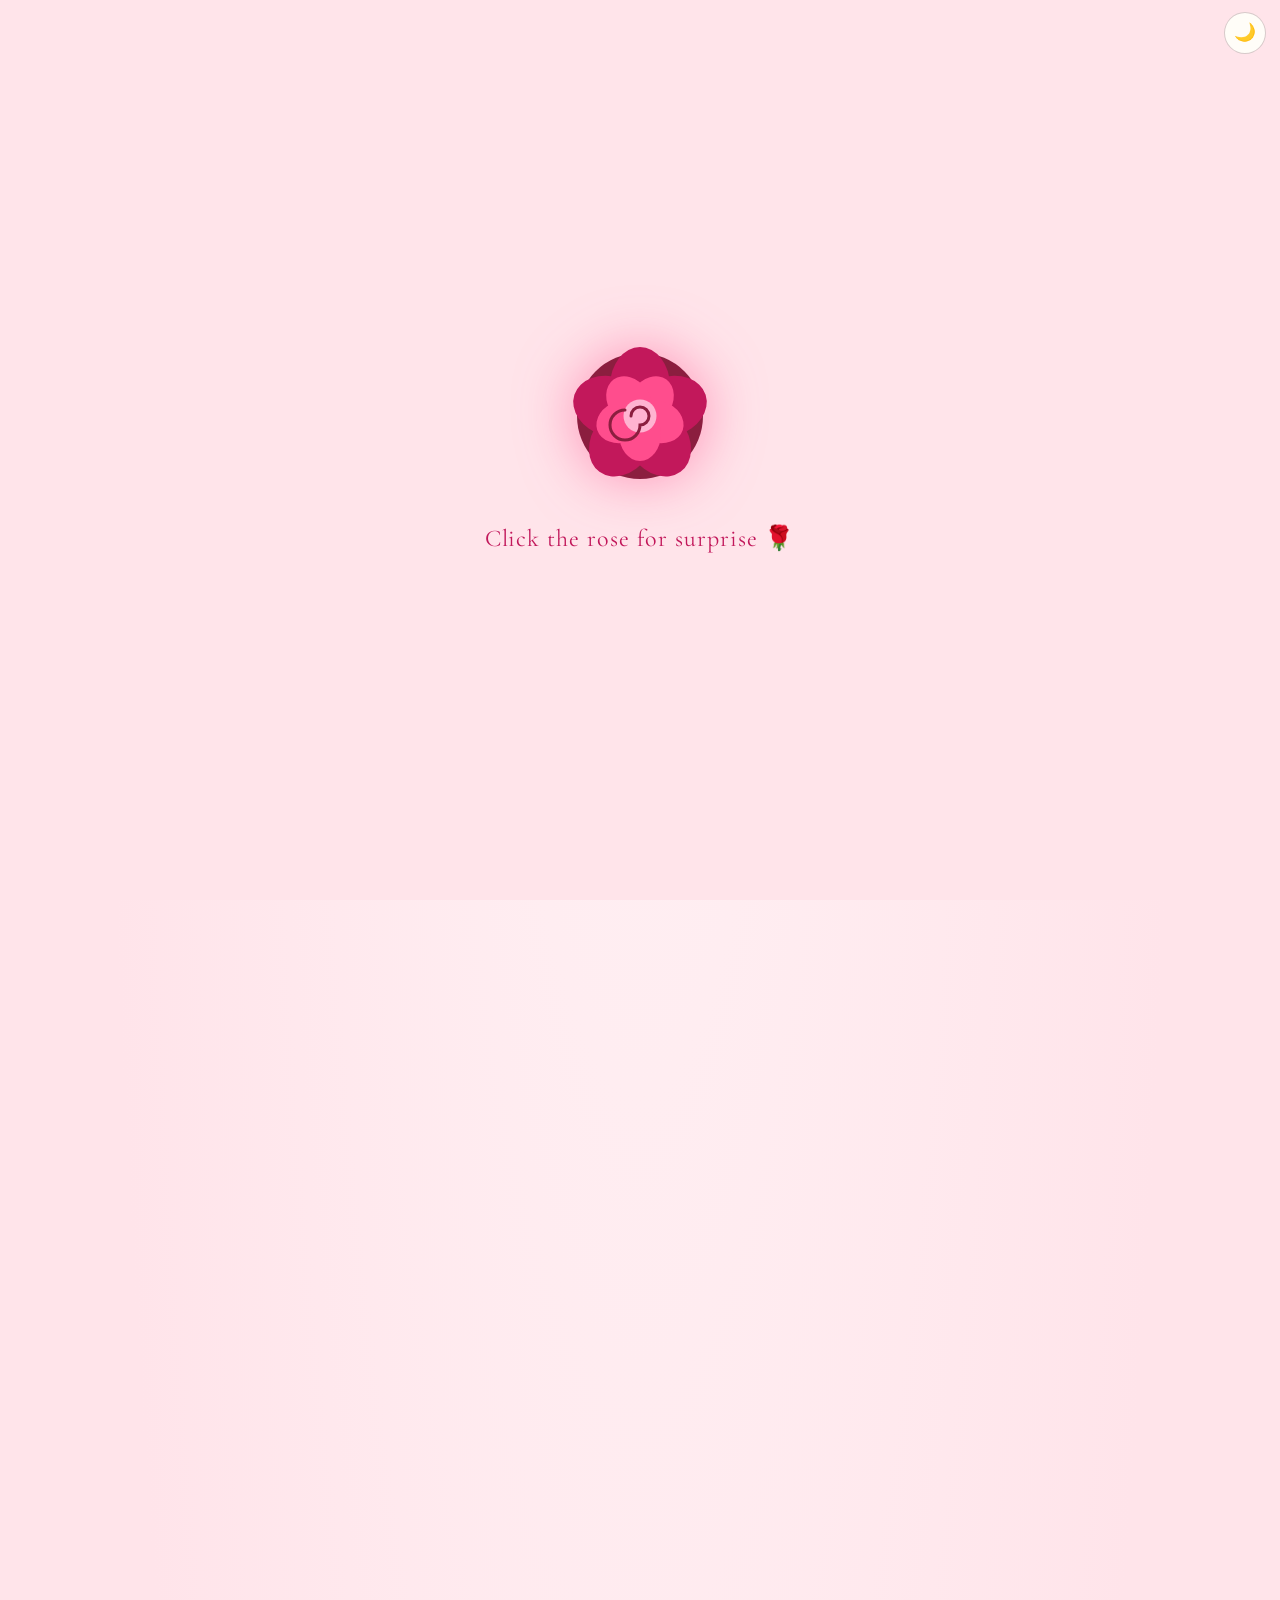
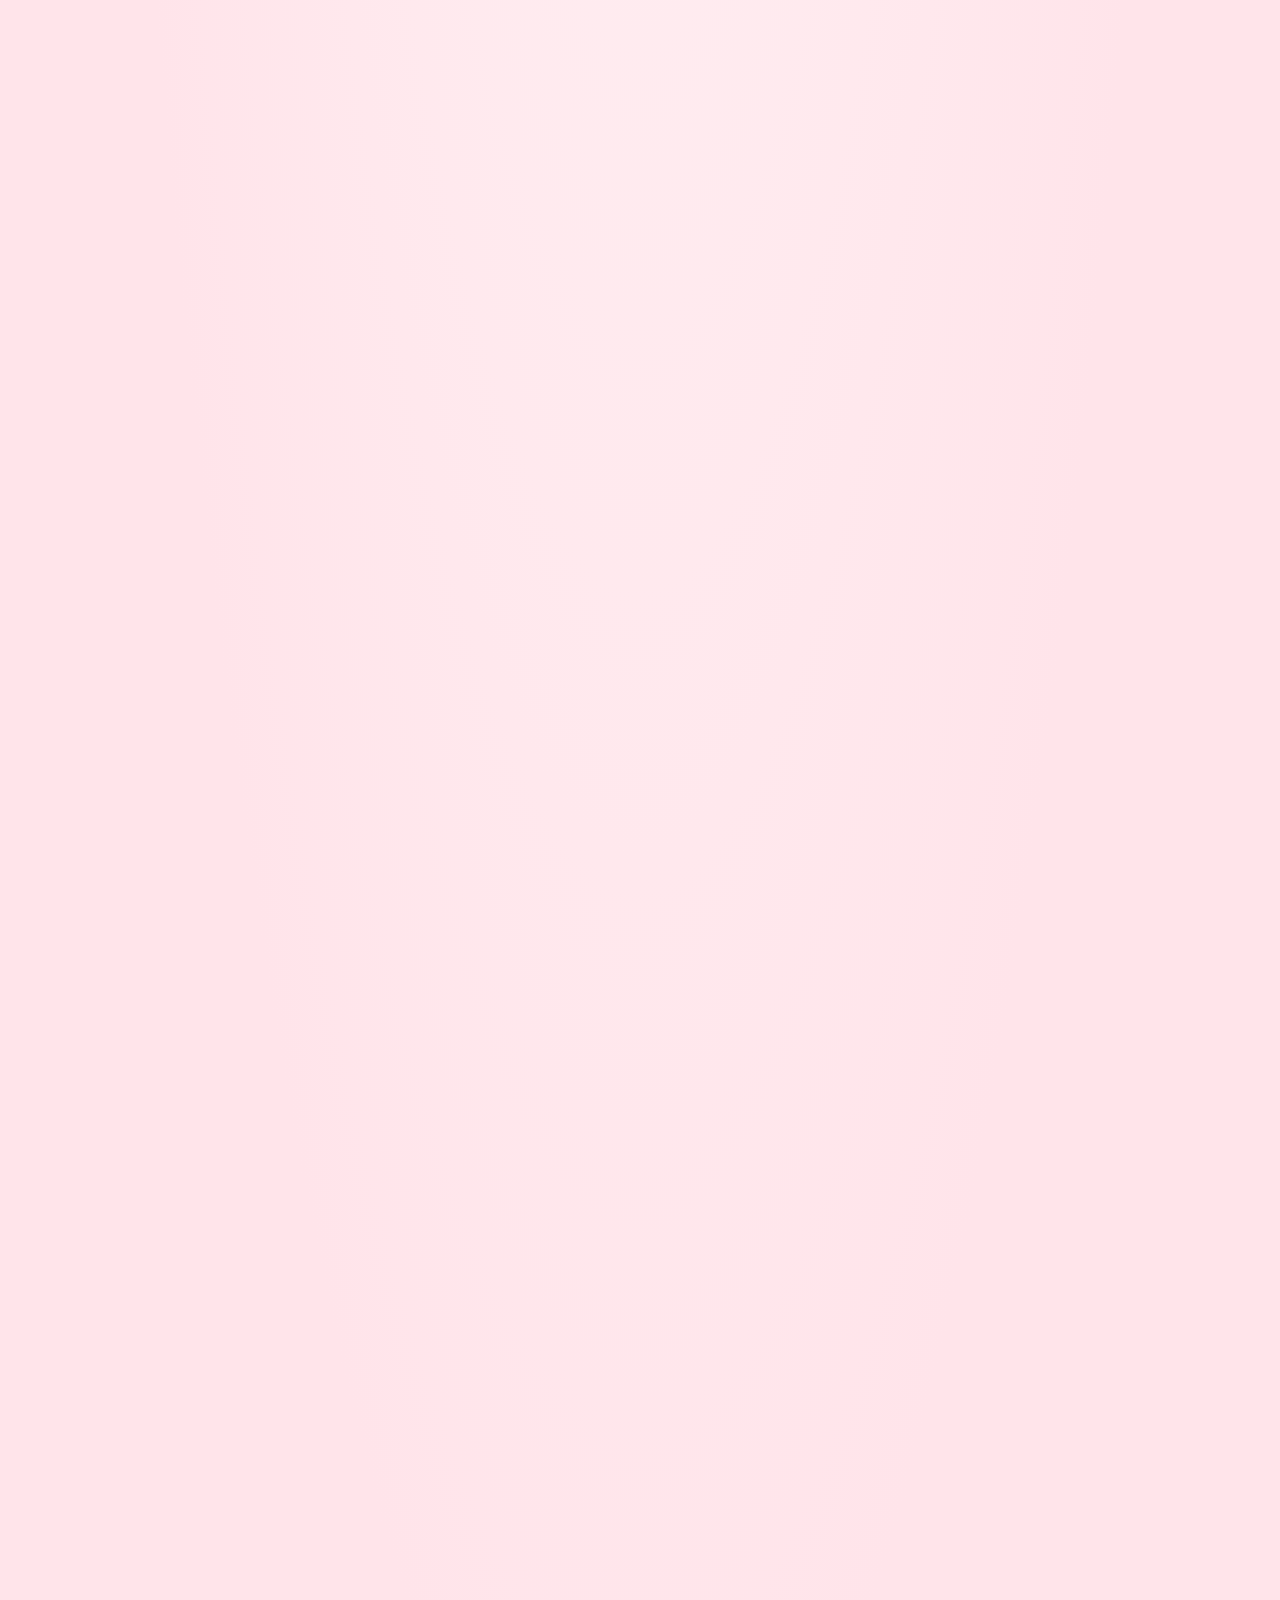
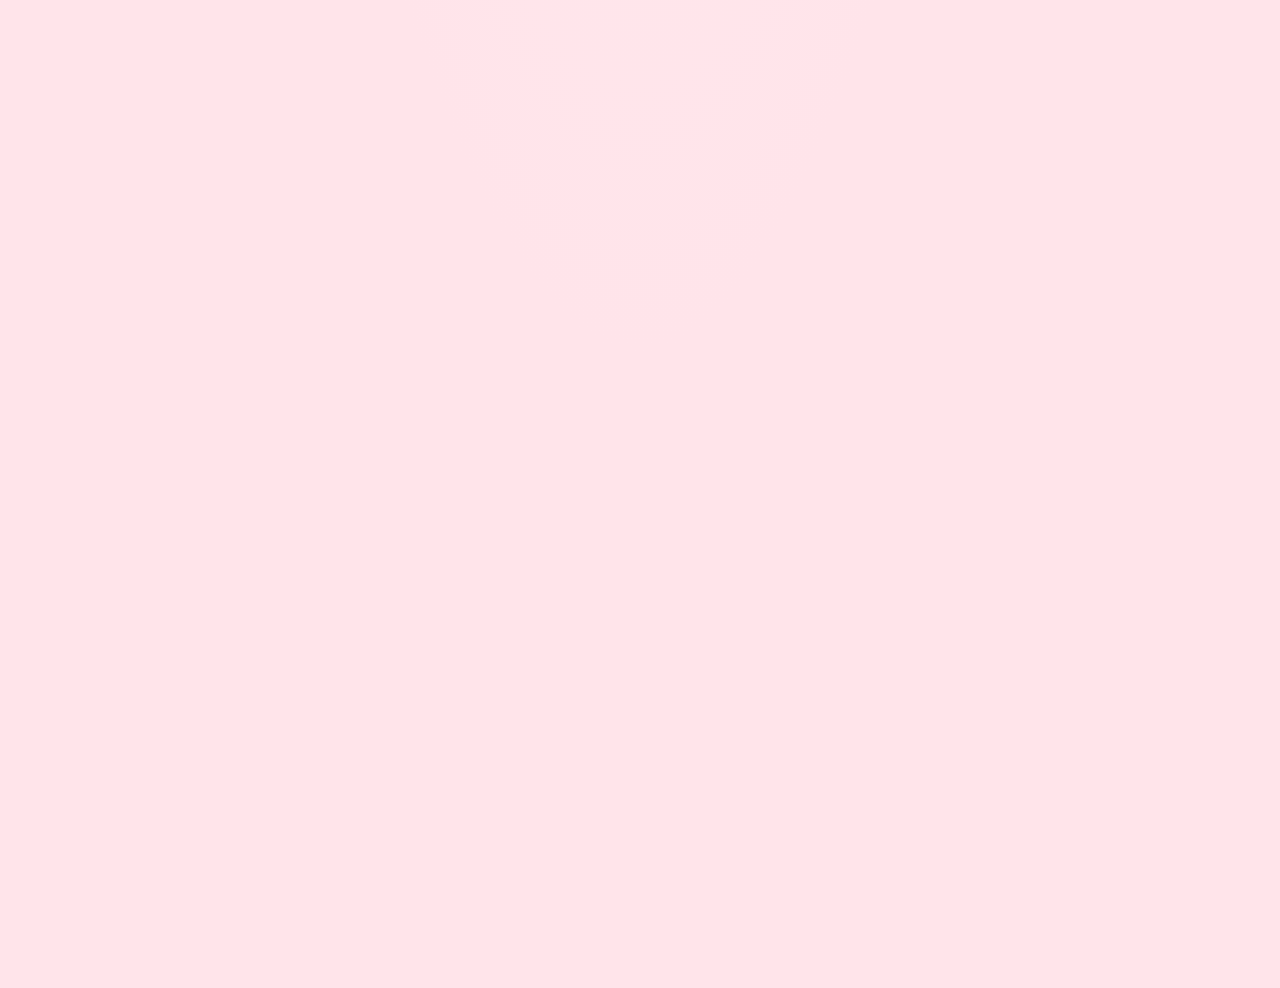
<file: index.html>
<!DOCTYPE html>
<html lang="ms">
<head>
<meta charset="utf-8">
<meta name="viewport" content="width=device-width, initial-scale=1, viewport-fit=cover">
<meta name="robots" content="noindex">
<title>Sarah Birthday</title>
<link rel="icon" href="data:image/svg+xml,%3Csvg xmlns='http://www.w3.org/2000/svg' viewBox='0 0 100 100'%3E%3Ctext y='.9em' font-size='90'%3E🌹%3C/text%3E%3C/svg%3E">
<link rel="preconnect" href="https://fonts.googleapis.com">
<link rel="preconnect" href="https://fonts.gstatic.com" crossorigin>
<link href="https://fonts.googleapis.com/css2?family=Caveat:wght@500&family=Cormorant+Garamond:ital,wght@0,500;1,500&family=Great+Vibes&family=Poppins:wght@400;500&display=swap" rel="stylesheet">
<link rel="stylesheet" href="css/style.css">
<link rel="stylesheet" href="css/animations.css">
<script>try{document.documentElement.setAttribute("data-theme",localStorage.getItem("aina-theme-v4")==="dark"?"dark":"light")}catch(e){document.documentElement.setAttribute("data-theme","light")}</script>
</head>
<body>
<!-- Version 4 -->
<div id="theme"><button id="tbtn" type="button" aria-label="Tukar ke mod malam">🌙</button></div>
<svg width="0" height="0" style="position:absolute" aria-hidden="true">
<symbol id="rose" viewBox="0 0 100 100">
<circle cx="50" cy="50" r="42" fill="#8b1e3f"/>
<g fill="#c2185b">
<ellipse cx="50" cy="30" rx="20" ry="26"/><ellipse cx="50" cy="30" rx="20" ry="26" transform="rotate(72 50 50)"/><ellipse cx="50" cy="30" rx="20" ry="26" transform="rotate(144 50 50)"/><ellipse cx="50" cy="30" rx="20" ry="26" transform="rotate(216 50 50)"/><ellipse cx="50" cy="30" rx="20" ry="26" transform="rotate(288 50 50)"/>
</g>
<g fill="#ff4d8d">
<ellipse cx="50" cy="38" rx="14" ry="18" transform="rotate(36 50 50)"/><ellipse cx="50" cy="38" rx="14" ry="18" transform="rotate(108 50 50)"/><ellipse cx="50" cy="38" rx="14" ry="18" transform="rotate(180 50 50)"/><ellipse cx="50" cy="38" rx="14" ry="18" transform="rotate(252 50 50)"/><ellipse cx="50" cy="38" rx="14" ry="18" transform="rotate(324 50 50)"/>
</g>
<circle cx="50" cy="50" r="11" fill="#ffb3d1"/>
<path d="M50 50 m-6 0 a6 6 0 1 1 6 6 a10 10 0 1 1 -10 -10" fill="none" stroke="#8b1e3f" stroke-width="2" stroke-linecap="round"/>
</symbol>
</svg>

<button id="intro" type="button" aria-label="Buka kejutan">
<svg viewBox="0 0 100 100"><use href="#rose"/></svg>
<span class="serif" style="font-size:1.5rem">Click the rose for surprise 🌹</span>
</button>

<canvas id="fx"></canvas>

<main>
<section class="hero">
<p class="date">30 OKTOBER 2026</p>
<h1 id="name" class="script" aria-label="Aina Maisarah"></h1>
<p class="tag script">Happy birthday, wanita terindah 🌹</p>
</section>

<section class="wish">
<h2 class="script">Kata-Kata Buat Awak</h2>
<div class="wish-row" id="wishRow">
<div class="wish-track">
<article class="wc" tabindex="0"><p>Happy belated birthday.</p><span>for Sarah ♥</span></article>
<article class="wc" tabindex="0"><p>Semoga terus menjadi wanita yang baik dan solehah.</p><span>for Maisarah ♥</span></article>
<article class="wc" tabindex="0"><p>Terima kasih sebab selalu dengar semua luahan hati saya.</p><span>for Aina Maisarah ♥</span></article>
<article class="wc" tabindex="0"><p>Jangan main pay later lagi &#128544;</p><span>for MySarah ♥</span></article>
<article class="wc" tabindex="0"><p>Only for you, I think this is one of the best thing I can made for you &lt;3</p><span>for Aina ♥</span></article>
</div>
</div>
<p class="hint">slide ke tepi ↔</p>
</section>

<section class="gal">
<h2 class="script">Your Memory</h2>
<div class="grid">
<figure class="ph"><span>Gambar 1</span><img src="images/photo-1.jpg" alt="Kenangan 1" onerror="this.remove()"></figure>
<figure class="ph"><span>Gambar 2</span><img src="images/photo-2.jpg" alt="Kenangan 2" onerror="this.remove()"></figure>
<figure class="ph"><span>Gambar 3</span><img src="images/photo-3.PNG" alt="Kenangan 3" onerror="this.remove()"></figure>
<figure class="ph"><span>Gambar 4</span><img src="images/photo-4.jpg" alt="Kenangan 4" onerror="this.remove()"></figure>
</div>
</section>

<section class="tl-sec">
<h2 class="script">Perjalanan Aina</h2>
<div class="tl-box"><div class="tl-view" id="tlView"><div class="tl-track" id="tlTrack">
<ol class="tl tl-set">
<li><time>2003</time><b>Lahir</b><i>Bermulanya kisah Sarah</i></li>
<li><time>2010</time><b>Sekolah rendah</b><i>Langkah pertama ke dunia ilmu</i></li>
<li><time>2016</time><b>Sekolah menengah</b><i>Belajar jadi lebih berani</i></li>
<li><time>2021</time><b>Tingkatan 6</b><i>Berusaha untuk impian</i></li>
<li><time>2023</time><b>Alam universiti</b><i>Bab baru yang masih ditulis</i></li>
<li><time>2026</time><b>Now</b><i>Bakal kaunselor, 7e Worker suddenly ; )</i></li>
</ol>
</div></div></div>
<p class="hint">scroll atas / bawah untuk tengok tahun lain ↕</p>
</section>

<section class="cd-sec">
<h2 class="script">Birthday seterusnya</h2>
<div class="cd">
<svg class="cd-clock" viewBox="0 0 44 44" aria-hidden="true"><circle cx="22" cy="22" r="19"/><line class="hand" x1="22" y1="22" x2="22" y2="10"/><line x1="22" y1="22" x2="30" y2="26"/></svg>
<b id="cdDays">--</b>
<small id="cdLabel">hari ke 30 Okt 2027</small>
<em id="cdSub"></em>
</div>
</section>

<section class="act">
<h2 class="script">One more thing for you</h2>
<button id="love" type="button">Click for affirmation 💗</button>
<svg id="bloom" viewBox="0 0 100 100" aria-hidden="true"><use href="#rose"/></svg>
<p id="msg" class="serif" aria-live="polite"></p>
</section>

<footer>Dibuat dengan sepenuh hati, for Sarah ♥</footer>
</main>

<div id="music"><button id="rbtn" type="button" aria-label="Mula semula dari skrin tap untuk buka">↻ Mula semula</button><button id="mbtn" type="button">♪ Muzik</button></div>
<audio id="bgm" src="audio/coming-up-roses.mp3" loop preload="auto"></audio>

<!-- Susunan penting: petals.js dulu, kemudian main.js dan interactions.js -->
<script src="js/petals.js"></script>
<script src="js/main.js"></script>
<script src="js/interactions.js"></script>
</body>
</html>
</file>
<file: css/style.css>
/* style.css — tema hitam & pink ros: token warna, layout, susunan section */

:root[data-theme="dark"]{--bg:#0a0a0a;--bg2:#14070c;--rose:#ff4d8d;--soft:#ffb3d1;--blush:#ffd6e7;--wine:#8b1e3f;--text:#ffd6e7;--muted:#c99ab0;--card:#1a0a11;--card-ink:#ffd6e7;--line:rgba(255,77,141,.35);--glow:rgba(255,77,141,.45);--edge:#ff4d8d;--ph1:#8b1e3f;--ph2:#14070c;color-scheme:dark}
:root,:root[data-theme="light"]{--bg:#ffe4ea;--bg2:#fff1f4;--rose:#e0245e;--soft:#c2185b;--blush:#4a1626;--wine:#8b1e3f;--text:#4a1626;--muted:#8a5568;--card:#fffdf8;--card-ink:#4a1626;--line:rgba(74,22,38,.22);--glow:rgba(224,36,94,.35);--edge:#4a1626;--ph1:#ffc2d4;--ph2:#fff1f4;color-scheme:light}
:root{box-sizing:border-box;padding-top:env(safe-area-inset-top,0px);padding-bottom:env(safe-area-inset-bottom,0px)}
html{scroll-padding-top:env(safe-area-inset-top,0px);scroll-behavior:smooth}
*,*::before,*::after{box-sizing:inherit}
body{margin:0;background:radial-gradient(ellipse at 50% 0%,var(--bg2),var(--bg) 60%) var(--bg);color:var(--text);font-family:"Poppins",system-ui,sans-serif;line-height:1.7;overflow-x:hidden}
body:not(.on) main{visibility:hidden}
h1,h2{font-weight:400;margin:0}
.script{font-family:"Great Vibes","Brush Script MT",cursive}
.serif{font-family:"Cormorant Garamond",Georgia,serif}
section{max-width:640px;margin:0 auto;padding:72px 24px}
#fx{position:fixed;inset:0;width:100%;height:100%;pointer-events:none;z-index:5}
button:focus-visible{outline:2px solid var(--soft);outline-offset:3px}

/* intro */
#intro{position:fixed;inset:0;z-index:50;display:flex;flex-direction:column;align-items:center;justify-content:center;gap:28px;background:var(--bg);border:0;color:var(--soft);font:inherit;cursor:pointer;padding-top:env(safe-area-inset-top,0px);padding-bottom:env(safe-area-inset-bottom,0px)}
#intro svg{width:150px;height:150px;filter:drop-shadow(0 0 28px rgba(255,77,141,.55))}
#intro span{font-size:1.15rem;letter-spacing:.04em}

/* hero */
.hero{min-height:92svh;display:flex;flex-direction:column;justify-content:center;align-items:center;text-align:center;position:relative;z-index:6}
.hero p{margin:0;color:var(--muted)}
#name{font-size:clamp(3.4rem,17vw,6.4rem);line-height:1.1;color:var(--rose);text-shadow:0 0 34px rgba(255,77,141,.45);min-height:1.2em;margin:10px 0 6px}
.hero .tag{font-size:1.5rem;color:var(--soft)}

/* wish cards: slide ke tepi (mouse drag / jari) */
.wish{position:relative;z-index:6;max-width:none;padding-left:0;padding-right:0}
.wish h2{font-size:2.6rem;color:var(--rose);text-align:center}
.wish-row{display:flex;overflow-x:auto;scroll-snap-type:x mandatory;scroll-padding:0 24px;padding:46px 24px 8px;cursor:grab;scrollbar-width:none;-webkit-overflow-scrolling:touch;user-select:none;-webkit-user-select:none}
.wish-row::-webkit-scrollbar{display:none}
.wish-row.drag{scroll-snap-type:none;cursor:grabbing}
.wish-track{flex:none;display:flex;gap:16px;position:relative;padding-bottom:14px}
.wish-track::after{content:"";position:absolute;left:-24px;right:-24px;bottom:0;height:2px;border-radius:2px;background:var(--line)}
.wc{flex:0 0 min(76vw,290px);scroll-snap-align:start;display:flex;flex-direction:column;justify-content:space-between;gap:22px;min-height:190px;padding:22px 22px 18px;background:var(--card);color:var(--card-ink);border:1px solid var(--line);border-radius:18px;box-shadow:0 8px 22px -8px rgba(0,0,0,.35);outline:0}
.wc p{margin:0;font-family:"Caveat","Segoe Script",cursive;font-size:1.6rem;line-height:1.3}
.wc span{font-size:.8rem;color:var(--rose)}
.hint{text-align:center;color:var(--muted);font-size:.8rem;margin:4px 0 0}

/* gallery */
.gal{position:relative;z-index:6}
.gal h2{font-size:2.6rem;color:var(--rose);text-align:center;margin-bottom:28px}
.grid{display:grid;grid-template-columns:1fr 1fr;gap:14px}
.ph{position:relative;margin:0;aspect-ratio:3/4;border-radius:14px;overflow:hidden;display:flex;align-items:center;justify-content:center;flex-direction:column;gap:6px;color:var(--muted);font-size:.85rem;background:linear-gradient(150deg,var(--ph1),var(--ph2));border:1px solid rgba(255,179,209,.25);cursor:pointer}
.ph::before{content:"\1F339";font-size:2.2rem}
.ph img{position:absolute;inset:0;width:100%;height:100%;object-fit:cover}

/* butang interaktif */
.act{position:relative;z-index:6;text-align:center}
.act h2{font-size:2.4rem;color:var(--soft);margin-bottom:22px}
#love{font:inherit;font-weight:500;font-size:1.05rem;color:#fff;background:linear-gradient(135deg,var(--rose),var(--wine));border:0;border-radius:999px;padding:16px 30px;cursor:pointer;box-shadow:0 0 30px rgba(255,77,141,.6)}
#bloom{width:170px;height:170px;margin:34px auto 0;display:block;filter:drop-shadow(0 0 24px rgba(255,77,141,.6))}
#msg{min-height:3.4em;margin:18px 0 0;font-size:1.6rem;line-height:1.4;color:var(--text)}
footer{position:relative;z-index:6;text-align:center;color:var(--muted);font-size:.85rem;padding:30px 24px 110px}

/* butang muzik */
#music{position:fixed;right:14px;bottom:0;z-index:20;display:flex;flex-direction:column;align-items:flex-end;gap:8px;padding-bottom:calc(14px + env(safe-area-inset-bottom,0px))}
#music button{font:inherit;font-size:.85rem;color:var(--text);background:var(--card);border:1px solid var(--line);border-radius:999px;padding:9px 16px;cursor:pointer;backdrop-filter:blur(6px)}
#music button:disabled{opacity:.5;cursor:default}
body:not(.on) #music{display:none}

/* ===== Version 2 ===== */
/* tukar mod siang / malam */
#theme{position:fixed;top:0;right:14px;z-index:60;padding-top:calc(12px + env(safe-area-inset-top,0px))}
#theme button{width:42px;height:42px;border-radius:50%;font-size:1.1rem;line-height:1;cursor:pointer;color:var(--text);background:var(--card);border:1px solid var(--line)}

/* timeline dalam kotak (auto scroll ke atas, fade atas & bawah) */
.tl-sec{position:relative;z-index:6}
.tl-sec h2{font-size:2.6rem;color:var(--rose);text-align:center;margin-bottom:26px}
.tl-box{padding:8px 24px;background:var(--card);border:1px solid var(--line);border-radius:22px;box-shadow:0 0 50px -14px var(--glow)}
.tl-view{height:340px;overflow-y:auto;overflow-x:hidden;scrollbar-width:none;-webkit-overflow-scrolling:touch;overscroll-behavior:contain;user-select:none;-webkit-user-select:none;-webkit-mask-image:linear-gradient(transparent,#000 22%,#000 78%,transparent);mask-image:linear-gradient(transparent,#000 22%,#000 78%,transparent)}
.tl-set{margin:0;padding:0;list-style:none}
.tl li{position:relative;min-height:96px;padding:0 0 34px 56px}
.tl li::before{content:"";position:absolute;left:12px;top:32px;bottom:-4px;border-left:2px dashed var(--edge)}
.tl li::after{content:"";position:absolute;left:1px;top:4px;width:24px;height:24px;border-radius:50%;border:3px solid var(--edge);background:var(--card)}
.tl li.on::after{background:var(--rose);border-color:var(--rose);box-shadow:0 0 18px var(--glow);transform:scale(1.2)}
.tl time{display:block;font-size:.85rem;color:var(--rose)}
.tl b{display:block;font-size:1.2rem;font-weight:500;color:var(--card-ink)}
.tl i{font-style:normal;font-size:.9rem;color:var(--muted)}

/* countdown birthday seterusnya */
.cd-sec{position:relative;z-index:6;text-align:center}
.cd-sec h2{font-size:2.4rem;color:var(--soft);margin-bottom:38px}
.cd{position:relative;display:inline-flex;flex-direction:column;align-items:center;min-width:240px;padding:36px 34px 22px;background:var(--card);border:3px solid var(--edge);border-radius:20px}
.cd-clock{position:absolute;top:-22px;left:50%;margin-left:-22px;width:44px;height:44px}
.cd-clock circle{fill:var(--card);stroke:var(--edge);stroke-width:3}
.cd-clock line{stroke:var(--rose);stroke-width:3;stroke-linecap:round}
.cd b{font-size:4.2rem;line-height:1.05;font-weight:500;color:var(--rose)}
.cd small{font-size:.8rem;letter-spacing:.12em;text-transform:uppercase;color:var(--muted)}
.cd em{margin-top:10px;font-style:normal;font-size:.9rem;color:var(--card-ink)}

/* ===== Version 3: butang "Mula semula" di atas butang muzik (dalam #music) ===== */
/* ===== Version 4: default mod siang; timeline boleh di-scroll atas & bawah ===== */
.tl-view::-webkit-scrollbar{display:none}
.tl-sec .hint{margin-top:12px}
</file>
<file: css/animations.css>
/* animations.css — semua keyframes, transition dan kesan gerakan (load SELEPAS style.css) */

/* intro: ros berdenyut + fade keluar */
#intro{transition:opacity 1.2s ease,visibility 1.2s}
#intro.gone{opacity:0;visibility:hidden}
#intro svg{animation:beat 2.4s ease-in-out infinite}
@keyframes beat{0%,100%{transform:scale(1)}50%{transform:scale(1.07)}}

/* nama ditaip + kursor berkelip */
#name.typing::after{content:"";display:inline-block;width:2px;height:.8em;background:var(--soft);margin-left:4px;animation:blink 1s steps(1) infinite}
@keyframes blink{50%{opacity:0}}

/* hero: tarikh dan tagline muncul perlahan */
.hero .date{opacity:0;transition:opacity 1.6s ease 2s}
.hero .tag{opacity:0;transition:opacity 1.6s ease 2.8s}
body.on .hero .tag,body.on .hero .date{opacity:1}

/* galeri: senget sikit, tegak + glow bila hover/tap */
.ph{transition:transform .35s ease,box-shadow .35s ease}
.ph:nth-child(odd){transform:rotate(-1.5deg)}
.ph:nth-child(even){transform:rotate(1.5deg) translateY(14px)}
.ph:hover,.ph.lit{transform:rotate(0) scale(1.04);box-shadow:0 0 34px rgba(255,77,141,.6)}

/* butang utama: glow berdenyut */
#love{animation:glow 2s ease-in-out infinite;transition:transform .15s}
#love:active{transform:scale(.94)}
@keyframes glow{50%{box-shadow:0 0 52px rgba(255,77,141,.95)}}

/* ros mekar */
#bloom{transform:scale(0) rotate(-90deg);opacity:0;transition:transform 1.4s cubic-bezier(.2,1.2,.3,1),opacity .8s}
#bloom.show{transform:scale(1) rotate(0);opacity:1}

/* hormati tetapan "kurangkan gerakan" */
@media (prefers-reduced-motion:reduce){*{animation:none!important;transition-duration:.01s!important}}

/* ===== Version 2 ===== */
/* peralihan lembut bila tukar mod */
html.tt *{transition:background-color .45s,color .45s,border-color .45s!important}

/* wish card: senget sikit, naik ke atas dari garisan bila disentuh / hover */
.wc{transition:transform .35s cubic-bezier(.2,1.4,.4,1),box-shadow .35s ease}
.wc:nth-child(odd){transform:rotate(-1.3deg)}
.wc:nth-child(even){transform:rotate(1.1deg)}
.wc.up,.wc:focus-visible{transform:translateY(-16px) rotate(0);box-shadow:0 22px 34px -10px var(--glow)}
@media (hover:hover){.wc:hover{transform:translateY(-16px) rotate(0);box-shadow:0 22px 34px -10px var(--glow)}}

/* timeline: auto scroll dikawal oleh interactions.js */
.tl li::after{transition:background-color .4s,transform .4s,box-shadow .4s}

/* jam countdown berputar */
.cd-clock .hand{transform-origin:22px 22px;animation:tick 12s linear infinite}
@keyframes tick{to{transform:rotate(360deg)}}
</file>
